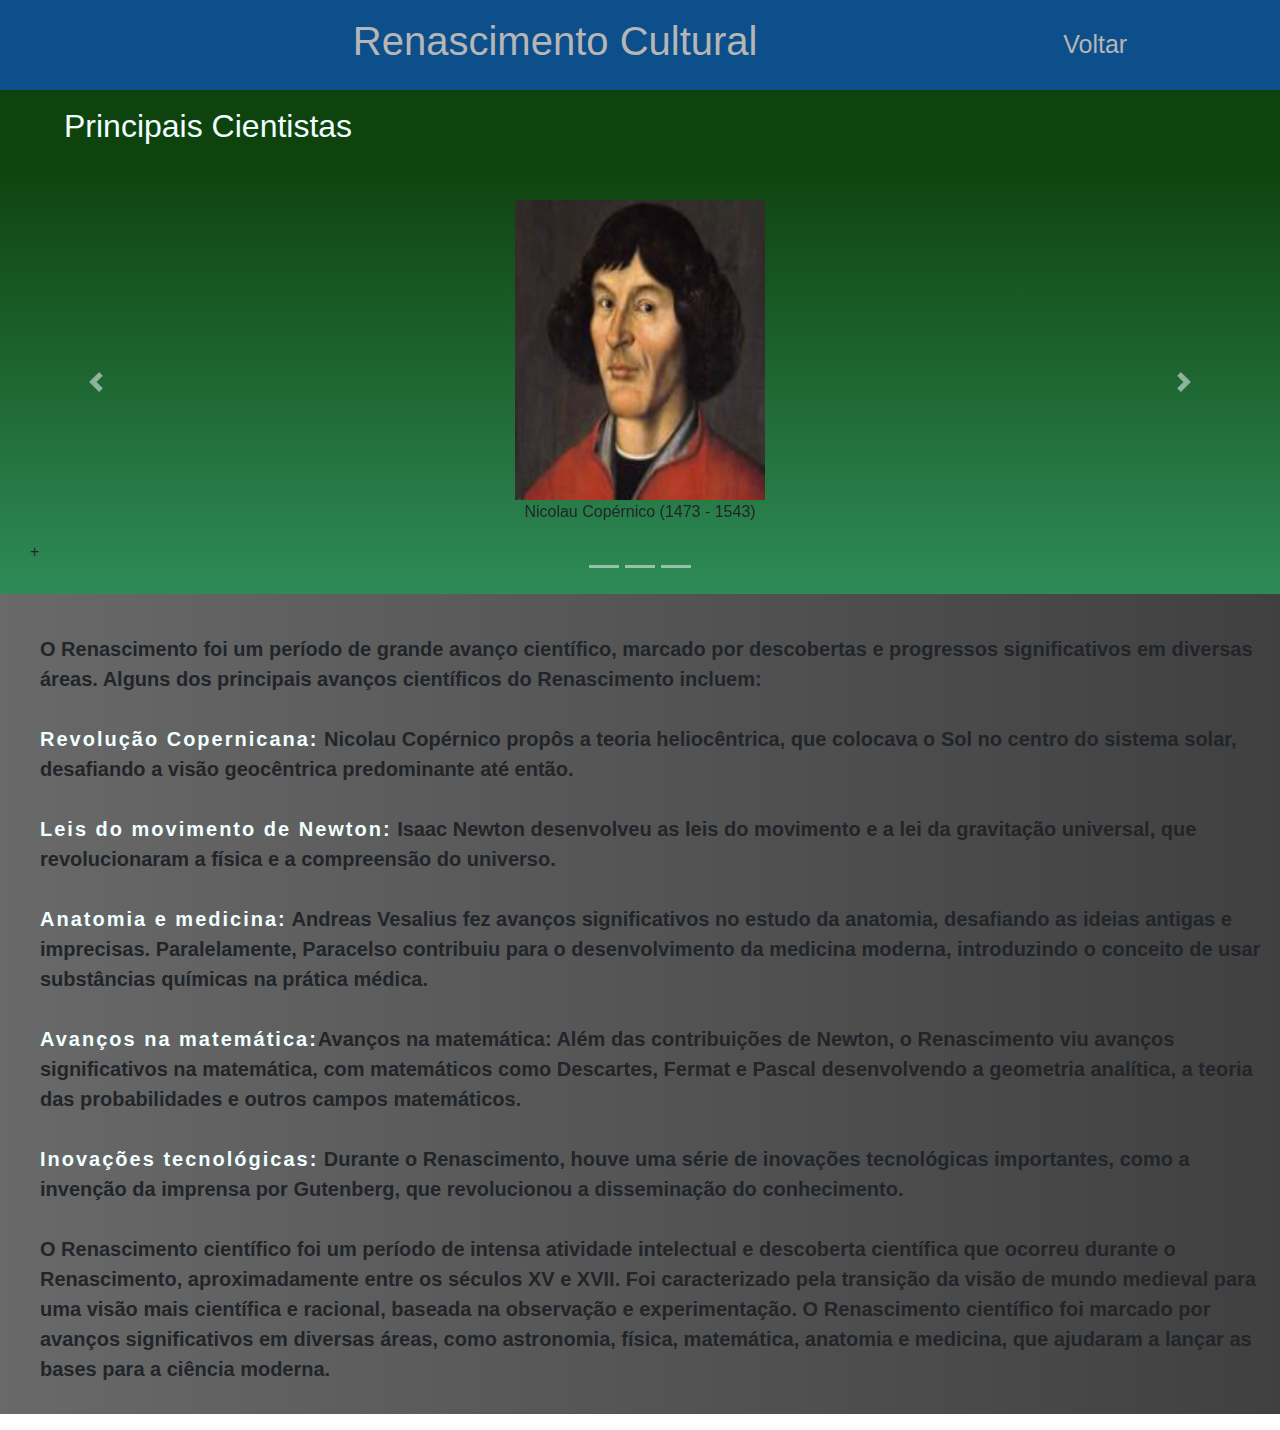
<file: Cientifico.html>
<!DOCTYPE html>
<html lang="en">
<head>
    <meta charset="UTF-8">
    <meta name="viewport" content="width=device-width, initial-scale=1.0">
    <title>Document</title>
    <link rel="stylesheet" href="Cientifico.css">
    <link rel="stylesheet" href="https://maxcdn.bootstrapcdn.com/bootstrap/4.5.2/css/bootstrap.min.css">
    <script src="https://ajax.googleapis.com/ajax/libs/jquery/3.5.1/jquery.min.js"></script>
    <script src="https://cdnjs.cloudflare.com/ajax/libs/popper.js/1.16.0/umd/popper.min.js"></script>
    <script src="https://maxcdn.bootstrapcdn.com/bootstrap/4.5.2/js/bootstrap.min.js"></script>
</head>
<body>
    <div class="Renascimento">
        <h1>Renascimento Cultural</h1>
        <a href="./index.html">Voltar</a>
    </div>
    <div class="Question">
        <h2>Principais Cientistas</h2>
    </div>
    <main>
        <div id ="myCarousel" class="carousel slide" data-ride = "carousel">
            <ol class ="carousel-indicators">
                <li data-target = "#myCarousel" data-slide-to="0"></li>
                <li data-target = "#myCarousel" data-slide-to="1"></li>
                <li data-target = "#myCarousel" data-slide-to="2"></li>
            </ol>
            <div class="carousel-inner text-center" id='carousel'>
                <!-- div1 -->
                <div class = "carousel-item active">
                    <img src="./assets/Cientistas/Nicolau Copérnico.png" alt="Livro 1" style="width: 250px ; height: 300px"class = "carousel">
                    <p>Nicolau Copérnico (1473 - 1543)</p>
                </div>
                   <!-- div2 -->
                <div class = "carousel-item">
                    <img src="./assets/Cientistas/Galileu Galilei.png" alt="Livro 2" style="width: 250px ; height: 300px" class = "carousel">
                    <p>Galileu Galilei (1564 - 1642)</p>
                </div>
                <!-- div3 -->
                <div class = "carousel-item">
                    <img src="./assets/Cientistas/Andreas Vesalius.png" alt="Livro 3" style="width: 250px ; height: 300px"class = "carousel">
                    <p>Andreas Vesalius (1514 - 1564)</p>
                </div>
                <div class = "carousel-item">
                    <img src="./assets/artistas/Davince.png" alt="Livro 4" style="width: 250px ; height: 300px"class = "carousel">
                    <p>Leonardo da Vinci (1452 - 1519)</p>
                </div>
                <div class = "carousel-item">
                    <img src="./assets/Cientistas/Tycho Brahe.png" alt="Livro 5" style="width: 250px ; height: 300px"class = "carousel">
                    <p>Tycho Brahe (1546 - 1601)</p>
                </div>
                <div class = "carousel-item">
                    <img src="./assets/Cientistas/Miguel Servet.png" alt="Livro 6" style="width: 250px ; height: 300px"class = "carousel">
                    <p>Miguel Servet (1511 - 1553)</p>
                </div>
                <div class = "carousel-item">
                    <img src="./assets/Cientistas/Johannes Kepler.png" alt="Livro 7" style="width: 250px ; height: 300px"class = "carousel">
                    <p>Johannes Kepler (1571 - 1630)</p>
                </div>
                <div class = "carousel-item">
                    <img src="./assets/Cientistas/William Harvey.png" alt="Livro 7" style="width: 250px ; height: 300px"class = "carousel">
                    <p>William Harvey (1578-1657)</p>
                </div>
                <div class = "carousel-item">
                    <img src="./assets/Cientistas/Robert Hooke.jpg" alt="Livro 5" style="width: 250px ; height: 300px"class = "carousel">
                    <p>Robert Hooke (1635-1703)</p>
                </div>
                <div class = "carousel-item">
                    <img src="./assets/Cientistas/Francis Bacon.png" alt="Livro 7" style="width: 250px ; height: 300px"class = "carousel">
                    <p>Francis Bacon (1561 - 1626)</p>
                </div>
            </div>
            <a class = "carousel-control-prev" href="#myCarousel" data-slide="prev">
                <span class = "carousel-control-prev-icon"></span>
            </a>
            <a class = "carousel-control-next" href="#myCarousel" data-slide="next">
                <span class = "carousel-control-next-icon"></span>
            </a>+
            
        </div>
    </main>
    <footer>
        <p>
            O Renascimento foi um período de grande avanço científico, marcado por descobertas e progressos significativos em diversas áreas. Alguns dos principais avanços científicos do Renascimento incluem: <br><br>

<strong>Revolução Copernicana:</strong> Nicolau Copérnico propôs a teoria heliocêntrica, que colocava o Sol no centro do sistema solar, desafiando a visão geocêntrica predominante até então.<br><br>

<strong>Leis do movimento de Newton:</strong> Isaac Newton desenvolveu as leis do movimento e a lei da gravitação universal, que revolucionaram a física e a compreensão do universo.<br><br>

<strong>Anatomia e medicina:</strong> Andreas Vesalius fez avanços significativos no estudo da anatomia, desafiando as ideias antigas e imprecisas. Paralelamente, Paracelso contribuiu para o desenvolvimento da medicina moderna, introduzindo o conceito de usar substâncias químicas na prática médica.<br><br>

<strong>Avanços na matemática:</strong>Avanços na matemática: Além das contribuições de Newton, o Renascimento viu avanços significativos na matemática, com matemáticos como Descartes, Fermat e Pascal desenvolvendo a geometria analítica, a teoria das probabilidades e outros campos matemáticos.<br><br>

<strong>Inovações tecnológicas:</strong> Durante o Renascimento, houve uma série de inovações tecnológicas importantes, como a invenção da imprensa por Gutenberg, que revolucionou a disseminação do conhecimento.<br><br>

O Renascimento científico foi um período de intensa atividade intelectual e descoberta científica que ocorreu durante o Renascimento, aproximadamente entre os séculos XV e XVII. Foi caracterizado pela transição da visão de mundo medieval para uma visão mais científica e racional, baseada na observação e experimentação. O Renascimento científico foi marcado por avanços significativos em diversas áreas, como astronomia, física, matemática, anatomia e medicina, que ajudaram a lançar as bases para a ciência moderna.<br><br>
        </p>
    </footer>
    
</body>
</html>
</file>
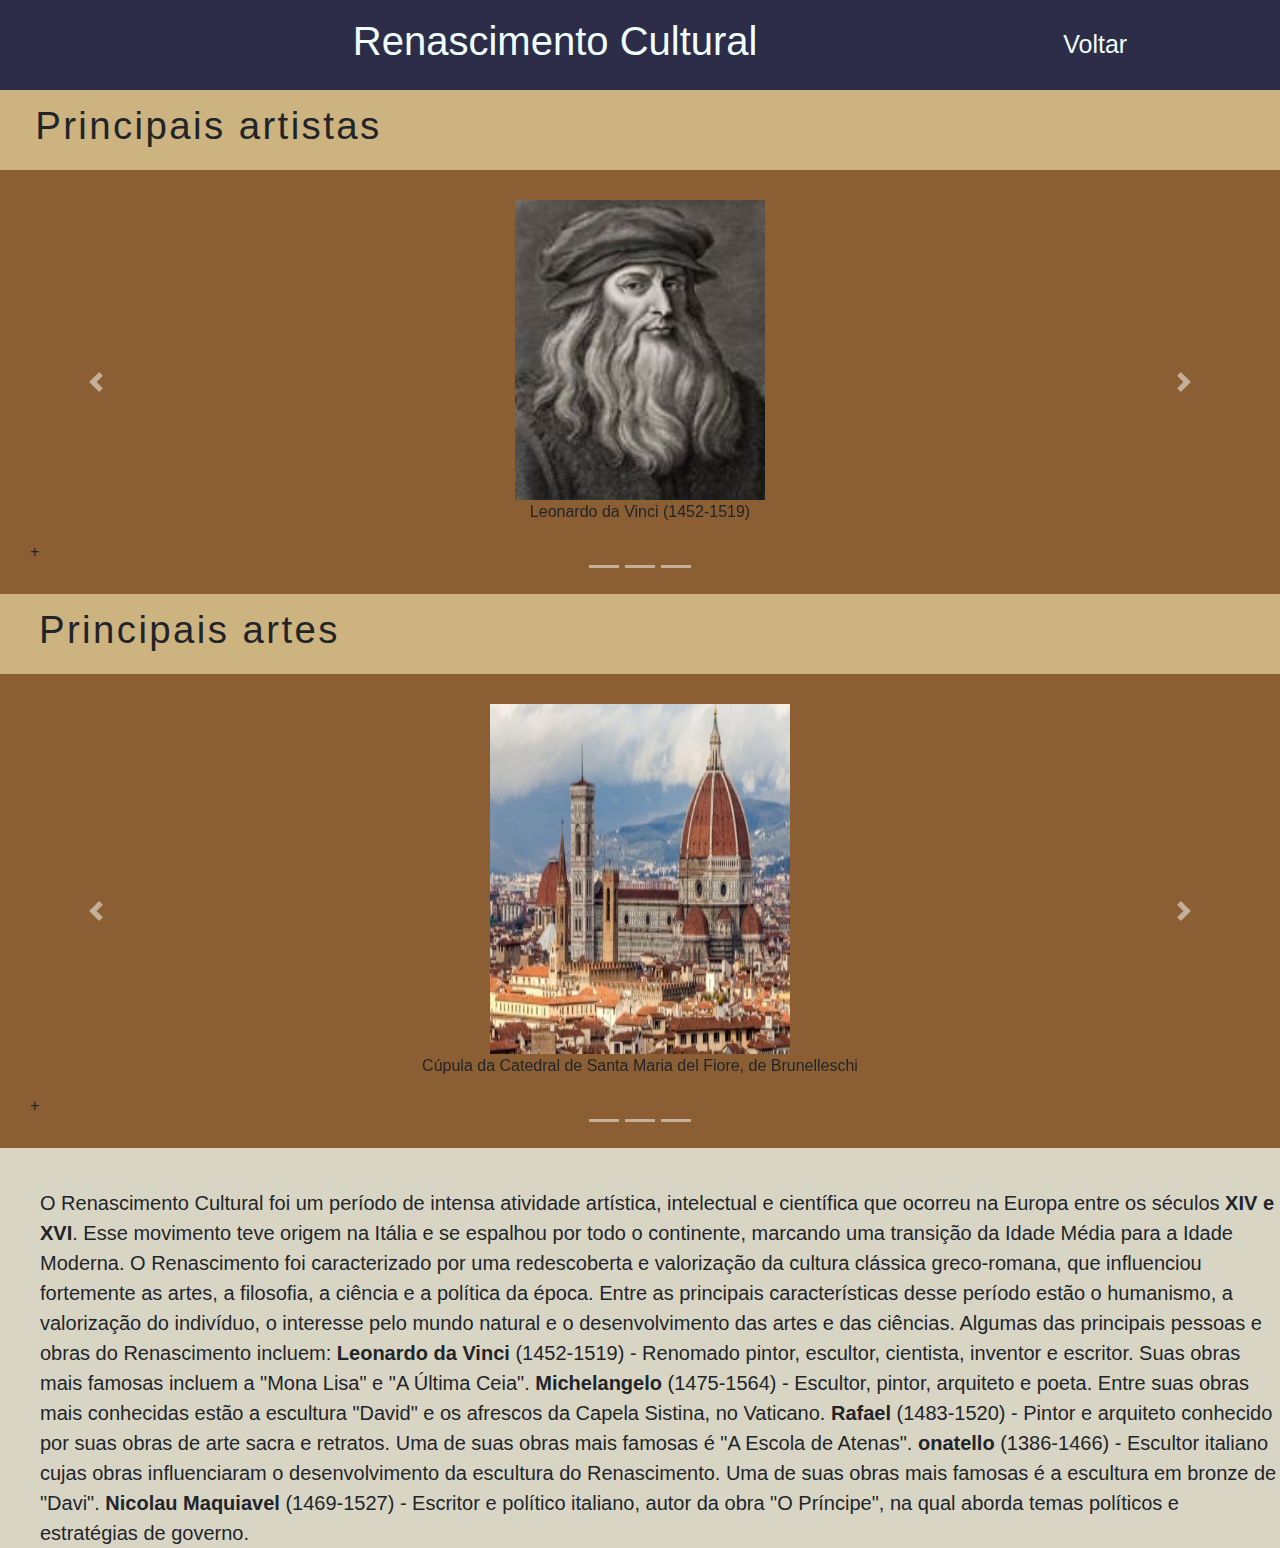
<file: Cultural.html>
<!DOCTYPE html>
<html lang="en">
<head>
    <meta charset="UTF-8">
    <meta name="viewport" content="width=device-width, initial-scale=1.0">
    <title>Document</title>
    <link rel="stylesheet" href="Cultural.css">
    <link rel="stylesheet" href="https://maxcdn.bootstrapcdn.com/bootstrap/4.5.2/css/bootstrap.min.css">
    <script src="https://ajax.googleapis.com/ajax/libs/jquery/3.5.1/jquery.min.js"></script>
    <script src="https://cdnjs.cloudflare.com/ajax/libs/popper.js/1.16.0/umd/popper.min.js"></script>
    <script src="https://maxcdn.bootstrapcdn.com/bootstrap/4.5.2/js/bootstrap.min.js"></script>
</head>
<body>
    <div class="Renascimento">
            <h1>Renascimento Cultural</h1>
            <a href="./index.html">Voltar</a>
    </div>
    <div class="Question">
        <h2>Principais artistas</h2>
    </div>
    <main>
        <!-- carrosel Boostrap -->
        <div id ="myCarousel" class="carousel slide" data-ride = "carousel">
            <ol class ="carousel-indicators">
                <li data-target = "#myCarousel" data-slide-to="0"></li>
                <li data-target = "#myCarousel" data-slide-to="1"></li>
                <li data-target = "#myCarousel" data-slide-to="2"></li>
            </ol>
            <div class="carousel-inner text-center" id='carousel'>
                <!-- div1 -->
                <div class = "carousel-item active">
                    <img src="./assets/artistas/Davince.png" alt="Livro 1" style="width: 250px ; height: 300px"class = "carousel">
                    <p>Leonardo da Vinci (1452-1519)</p>
                </div>
                   <!-- div2 -->
                <div class = "carousel-item">
                    <img src="./assets/artistas/Michelandelo.png" alt="Livro 2" style="width: 250px ; height: 300px" class = "carousel">
                    <p>Michelangelo Buonarroti (1475-1564)</p>
                </div>
                <!-- div3 -->
                <div class = "carousel-item">
                    <img src="./assets/artistas/Caravagio.png" alt="Livro 3" style="width: 250px ; height: 300px"class = "carousel">
                    <p> Caravaggio(1571-1610)</p>
                </div>
                <div class = "carousel-item">
                    <img src="./assets/artistas/JanVan.png" alt="Livro 4" style="width: 250px ; height: 300px"class = "carousel">
                    <p>JAN VAN EYCK(1380-1441)</p>
                </div>
                <div class = "carousel-item">
                    <img src="./assets/artistas/sandro.png" alt="Livro 5" style="width: 250px ; height: 300px"class = "carousel">
                    <p>Sandro Boticcelli (1446-1510)</p>
                </div>
                <div class = "carousel-item">
                    <img src="./assets/artistas/Tintoretto.png" alt="Livro 6" style="width: 250px ; height: 300px"class = "carousel">
                    <p>Tintoretto (1518-1594)</p>
                </div>
                <div class = "carousel-item">
                    <img src="./assets/artistas/Ticiano.png" alt="Livro 7" style="width: 250px ; height: 300px"class = "carousel">
                    <p>Ticiano (1485-1576)</p>
                </div>
                <div class = "carousel-item">
                    <img src="./assets/artistas/Rafael.png" alt="Livro 7" style="width: 250px ; height: 300px"class = "carousel">
                    <p> Rafael Sanzio (1483-1520)</p>
                </div>
                <div class = "carousel-item">
                    <img src="./assets/artistas/Donatello.png" alt="Livro 7" style="width: 250px ; height: 300px"class = "carousel">
                    <p>Donatello (1386?-1466)</p>
                </div>
            </div>
            <a class = "carousel-control-prev" href="#myCarousel" data-slide="prev">
                <span class = "carousel-control-prev-icon"></span>
            </a>
            <a class = "carousel-control-next" href="#myCarousel" data-slide="next">
                <span class = "carousel-control-next-icon"></span>
            </a>+
            
        </div>
        <div class="Question">
            <h2>Principais artes</h2>
        </div>
        <div id ="myCarousel2" class="carousel slide" data-ride = "carousel">
            <ol class ="carousel-indicators">
                <li data-target = "#myCarousel2" data-slide-to="0"></li>
                <li data-target = "#myCarousel2" data-slide-to="1"></li>
                <li data-target = "#myCarousel2" data-slide-to="2"></li>
            </ol>
            <div class="carousel-inner text-center"  id='carousel'>
                <!-- div1 -->
                <div class = "carousel-item active">
                    <img src="./assets/artes/Catedral.png" alt="Livro 1" style="width: 300px ; height: 350px">
                    <p>Cúpula da Catedral de Santa Maria del Fiore, de Brunelleschi</p>
                </div>
                   <!-- div2 -->
                <div class = "carousel-item">
                    <img src="./assets/artes/Criaçao de Adao.png" alt="Livro 2" style="width: 600px ; height: 350px">
                    <p>A criação de Adão, de Michelangelo</p>
                </div>
                <!-- div3 -->
                <div class = "carousel-item">
                    <img src="./assets/artes/Davi.png" alt="Livro 3" style="width: 300px ; height: 350px">
                    <p>Davi, de Michelangelo</p>
                </div>
                <div class = "carousel-item">
                    <img src="./assets/artes/Escola de Atenas.png" alt="Livro 4" style="width: 500px ; height: 350px">
                    <p>A escola de Atenas, de Rafael Sanzio</p>
                </div>
                <div class = "carousel-item">
                    <img src="./assets/artes/Frederico.png" alt="Livro 5" style="width: 300px ; height: 350px">
                    <p> Federico de Montefeltro, de Piero della Francesca</p>
                </div>
                <div class = "carousel-item">
                    <img src="./assets/artes/Monalisa.png" alt="Livro 6" style="width: 300px ; height: 350px">
                    <p>Mona Lisa, de Leonardo da Vinci</p>
                </div>
                <div class = "carousel-item">
                    <img src="./assets/artes/Pieta.png" alt="Livro 7" style="width: 300px ; height: 350px">
                    <p>Pietá, de Michelangelo</p>
                </div>
                <div class = "carousel-item">
                    <img src="./assets/artes/Primavera.png" alt="Livro 7" style="width: 450px ; height: 350px">
                    <p>Primavera, de Sandro Botticelli</p>
                </div>
                <div class = "carousel-item">
                    <img src="./assets/artes/Ultima ceia.png" alt="Livro 7" style="width: 450px ; height: 350px">
                    <p>A última ceia, de Leonardo da Vinci</p>
                </div>
                <div class = "carousel-item">
                    <img src="./assets/artes/Venus.png" alt="Livro 7" style="width: 450px ; height: 350px">
                    <p>O nascimento de Vênus, de Sandro Botticelli</p>
                </div>
                <div class = "carousel-item">
                    <img src="./assets/artes/Virtruviano.png" alt="Livro 7" style="width: 300px ; height: 350px">
                    <p>O homem vitruviano, de Leonardo da Vinci</p>
                </div>
                <div class = "carousel-item">
                    <img src="./assets/artes/Virgem.png" alt="Livro 7" style="width: 300px ; height: 350px">
                    <p>A assunção da virgem, de Ticiano</p>
                </div>
            </div>
            <a class = "carousel-control-prev" href="#myCarousel2" data-slide="prev">
                <span class = "carousel-control-prev-icon"></span>
            </a>
            <a class = "carousel-control-next" href="#myCarousel2" data-slide="next">
                <span class = "carousel-control-next-icon"></span>
            </a>+
            
        </div>
        <footer>
            <p id="resumo">O Renascimento Cultural foi um período de intensa atividade artística, intelectual e científica que ocorreu na Europa entre os séculos <strong>XIV e XVI</strong>. Esse movimento teve origem na Itália e se espalhou por todo o continente, marcando uma transição da Idade Média para a Idade Moderna.

                O Renascimento foi caracterizado por uma redescoberta e valorização da cultura clássica greco-romana, que influenciou fortemente as artes, a filosofia, a ciência e a política da época. Entre as principais características desse período estão o humanismo, a valorização do indivíduo, o interesse pelo mundo natural e o desenvolvimento das artes e das ciências.
                
                Algumas das principais pessoas e obras do Renascimento incluem:
                
                <strong>Leonardo da Vinci</strong> (1452-1519) - Renomado pintor, escultor, cientista, inventor e escritor. Suas obras mais famosas incluem a "Mona Lisa" e "A Última Ceia".
                
                <strong>Michelangelo</strong> (1475-1564) - Escultor, pintor, arquiteto e poeta. Entre suas obras mais conhecidas estão a escultura "David" e os afrescos da Capela Sistina, no Vaticano.
                
                <strong>Rafael</strong> (1483-1520) - Pintor e arquiteto conhecido por suas obras de arte sacra e retratos. Uma de suas obras mais famosas é "A Escola de Atenas".
                
                <strong>onatello </strong> (1386-1466) - Escultor italiano cujas obras influenciaram o desenvolvimento da escultura do Renascimento. Uma de suas obras mais famosas é a escultura em bronze de "Davi".
                
                <strong>Nicolau Maquiavel</strong> (1469-1527) - Escritor e político italiano, autor da obra "O Príncipe", na qual aborda temas políticos e estratégias de governo.
                </p>
        </footer>
    </main>

    
</body>
</html>
</file>
<file: Cientifico.css>
/* Azul escuro: #0D4F8B
Verde esmeralda: #2E8B57
Vermelho escuro: #8B0000
Cinza escuro: #696969 */
.Renascimento{
    background-color: #0D4F8B;
    display: flex;
    align-items: center;
    justify-content: space-around;
    height: 10vh;
}
.Renascimento h1{
    color:#b6b6b6;
    font-size: 40px;
    margin-left: 200px;
}
.Renascimento a{
    text-decoration: none;
    color:#b6b6b6;
    font-size: 25px;
    transition: 500ms;
}
.Renascimento a:hover{
    color: azure;
    font-size: 30px;
    text-decoration: none;
}
.Question{
    background-color:#0f430e;
    width:100%;
    height: 80px;
    display: flex;
    align-items: center;
}
.Question h2{
    margin-left: 5%;
    color:azure;
}
main{
    height: 55%;
    width: 100%;
}
#myCarousel{
    background:linear-gradient(180deg,#0f430e, #2E8B57);
    padding: 30px;
}
footer{
    background:linear-gradient(90deg, #696969, #404040);
    padding-left: 40px;
    padding-top: 40px;
}
footer p{
    font-size: 20px;
    font-weight: bold;
}
strong{
    color: azure;
    letter-spacing: 2px;
}
</file>
<file: Cultural.css>
/* #CDB380 (Amarelo Renascentista): Representando o ouro das obras de arte renascentistas.
/*'#8B5F33 (Marrom Renascentista): Evocando os tons terrosos presentes nas pinturas da época.
/* #2E3D49 (Azul Renascentista): Lembra os azuis profundos usados em pinturas renascentistas, como o azul ultramarino.
/* #D9D5C5 (Bege Renascentista): Representando a paleta de cores suaves e neutras também presentes em algumas obras. */
*{
    margin: 0;
    padding: 0;
}
body{
    height: 50vh;
    width: 100%;
    display: flex;
    flex-direction: column;
}

.links{
    margin:0;
    text-decoration: none;
    color: azure;
    font-weight: bold;
    letter-spacing: 1px;
    transition: 0.5s;
}

.links:hover{
    color: rgb(140, 140, 140);
    font-size: 22px;
}
.Renascimento{
    background-color: #2e2d49;
    display: flex;
    align-items: center;
    justify-content: space-around;
    height: 10vh;
}
.Renascimento h1{
    color: azure;
    font-size: 40px;
    margin-left: 200px;
}
.Renascimento a{
    text-decoration: none;
    color: azure;
    font-size: 25px;
    transition: 500ms;
}
.Renascimento a:hover{
    color: rgb(255, 251, 0);
    font-size: 30px;
    text-decoration: none;
}
.Question{
    background-color:#CDB380;
    width:100%;
    height: 80px;
    display: flex;
    align-items: center;
}
h2{
    margin-left: 5%;
    font-weight: bold;
    letter-spacing: 2px;
    scale: 1.2;
}
main{
    height: 55%;
    width: 100%;
}
#myCarousel, #myCarousel2{
    background-color: #8B5F33;
    padding: 30px;
}

footer{
    background-color: #D9D5C5;
    padding-left: 40px;
    padding-top: 40px;
}
footer p{
    font-size: 20px;
}
</file>
